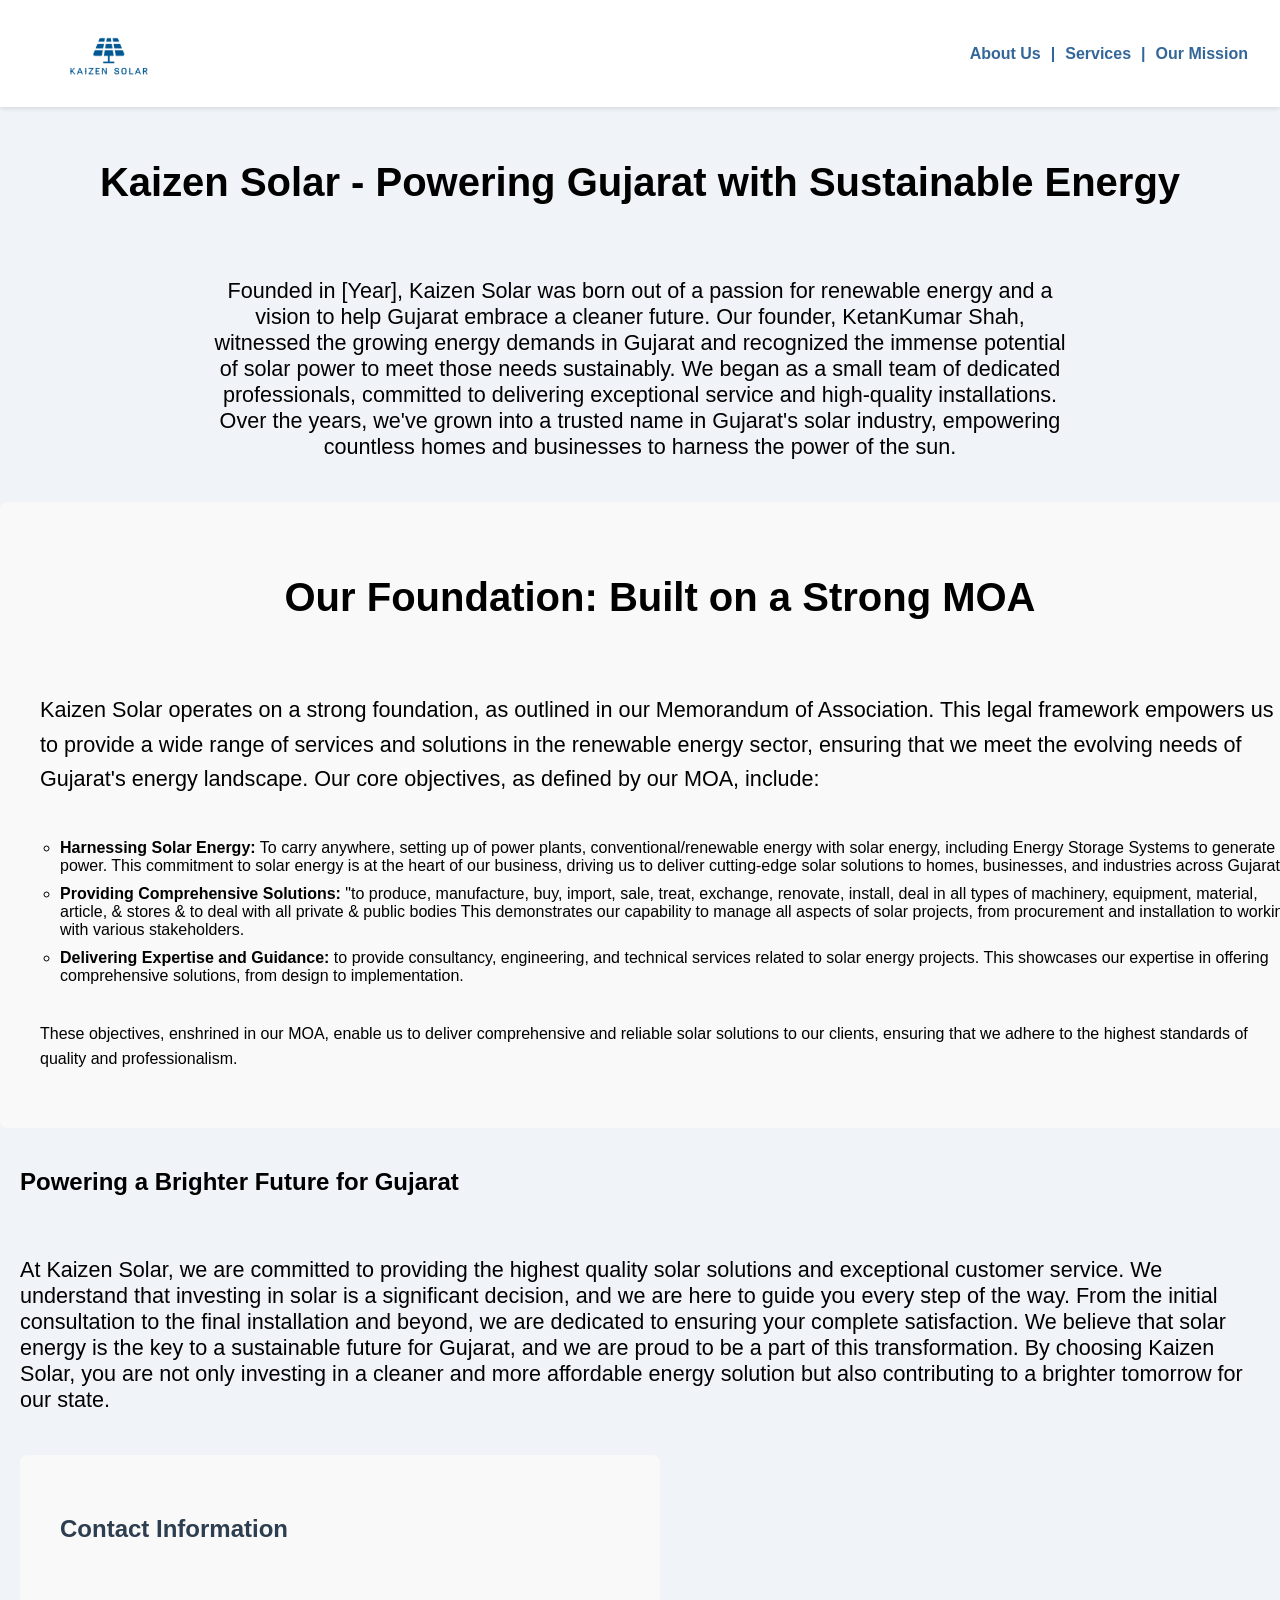
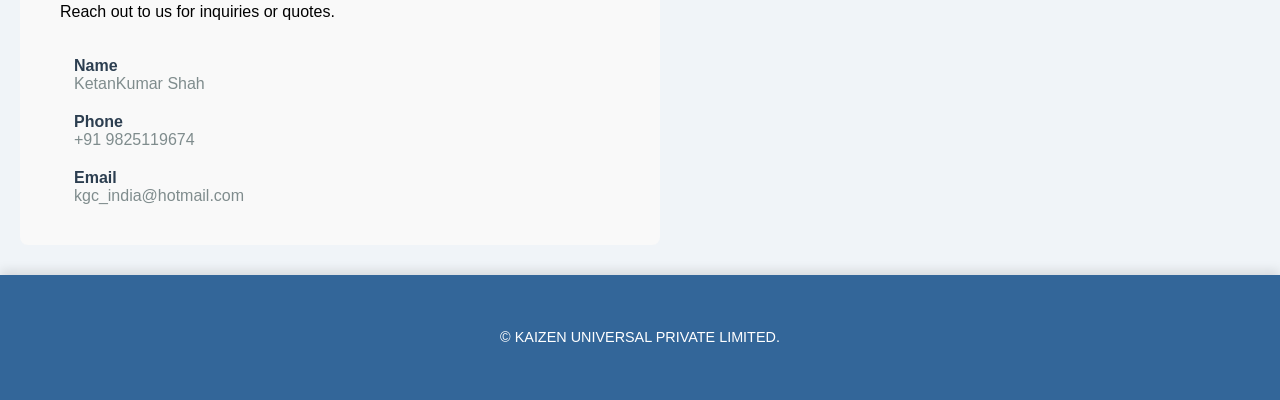
<file: aboutus.html>
<!DOCTYPE html>
<html lang="en">
<head>
    <meta charset="UTF-8">
    <meta name="viewport" content="width=device-width, initial-scale=1.0">
    <title>About Us - Kaizen Solar</title>
    <link rel="stylesheet" href="style.css">
</head>
<body>
    <header class="header">
        <button class="logo-button" onclick="window.location.href='index.html'">
            <img src="media/logo1.png" alt="Kaizen Solar Logo" class="logo-actual">
        </button>
        <nav class="nav">
            <ul>
                <li><a href="aboutus.html">About Us</a></li>
                <li><a href="services.html">Services</a></li>
                <li><a href="mission.html">Our Mission</a></li>
            </ul>
        </nav>
    </header>

    <main>
        <section class="about-us">
            <div class="container">
                <h1 style="text-align: center;font-size:250% ;">Kaizen Solar - Powering Gujarat with Sustainable Energy</h1>
                <section class="our-story">
                    <p style="font-size: 135%;">Founded in [Year], Kaizen Solar was born out of a passion for renewable energy and a vision to help Gujarat embrace a cleaner future. Our founder, KetanKumar Shah, witnessed the growing energy demands in Gujarat and recognized the immense potential of solar power to meet those needs sustainably. We began as a small team of dedicated professionals, committed to delivering exceptional service and high-quality installations. Over the years, we've grown into a trusted name in Gujarat's solar industry, empowering countless homes and businesses to harness the power of the sun.</p>
                </section>

                <section class="moa">
                    <h2 style="text-align: center;font-size:250% ;">Our Foundation: Built on a Strong MOA</h2>
                    <p style="font-size: 135%;">Kaizen Solar operates on a strong foundation, as outlined in our Memorandum of Association. This legal framework empowers us to provide a wide range of services and solutions in the renewable energy sector, ensuring that we meet the evolving needs of Gujarat's energy landscape. Our core objectives, as defined by our MOA, include:</p>
                    <ul style="font-size: 100%;">
                        <li>
                            <strong>Harnessing Solar Energy:</strong> To carry anywhere, setting up of power plants, conventional/renewable energy with solar energy, including Energy Storage Systems to generate power. This commitment to solar energy is at the heart of our business, driving us to deliver cutting-edge solar solutions to homes, businesses, and industries across Gujarat.
                        </li>
                        <li>
                            <strong>Providing Comprehensive Solutions:</strong> "to produce, manufacture, buy, import, sale, treat, exchange, renovate, install, deal in all types of machinery, equipment, material, article, & stores & to deal with all private & public bodies This demonstrates our capability to manage all aspects of solar projects, from procurement and installation to working with various stakeholders.
                        </li>
                        <li>
                            <strong>Delivering Expertise and Guidance:</strong> to provide consultancy, engineering, and technical services related to solar energy projects. This showcases our expertise in offering comprehensive solutions, from design to implementation.
                        </li>
                    </ul>
                    <p>These objectives, enshrined in our MOA, enable us to deliver comprehensive and reliable solar solutions to our clients, ensuring that we adhere to the highest standards of quality and professionalism.</p>
                </section>
                <section>
                <h2 class="powering-future">Powering a Brighter Future for Gujarat</h2>
                    <p style="font-size: 135%;">At Kaizen Solar, we are committed to providing the highest quality solar solutions and exceptional customer service. We understand that investing in solar is a significant decision, and we are here to guide you every step of the way. From the initial consultation to the final installation and beyond, we are dedicated to ensuring your complete satisfaction.
                    We believe that solar energy is the key to a sustainable future for Gujarat, and we are proud to be a part of this transformation. By choosing Kaizen Solar, you are not only investing in a cleaner and more affordable energy solution but also contributing to a brighter tomorrow for our state.</p>
                </section>
                <div class="contact-info">
                    <h2>Contact Information</h2>
                    <p>Reach out to us for inquiries or quotes.</p>
                    <div class="contact-item">
                        <i class="fas fa-map-marker-alt"></i>
                        <div>
                            <span>Name</span>
                            <span>KetanKumar Shah</span>
                        </div>
                    </div>
                    <div class="contact-item">
                        <i class="fas fa-phone"></i>
                        <div>
                            <span>Phone</span>
                            <span>+91 9825119674</span>
                        </div>
                    </div>
                    <div class="contact-item">
                        <i class="fas fa-envelope"></i>
                        <div>
                            <span>Email</span>
                            <span>kgc_india@hotmail.com</span>
                        </div>
                    </div>
                </div>
            </div>
        </section>
    </main>

    <footer>
        <p>&copy; KAIZEN UNIVERSAL PRIVATE LIMITED.</p>
    </footer>
</body>
</html>
</file>
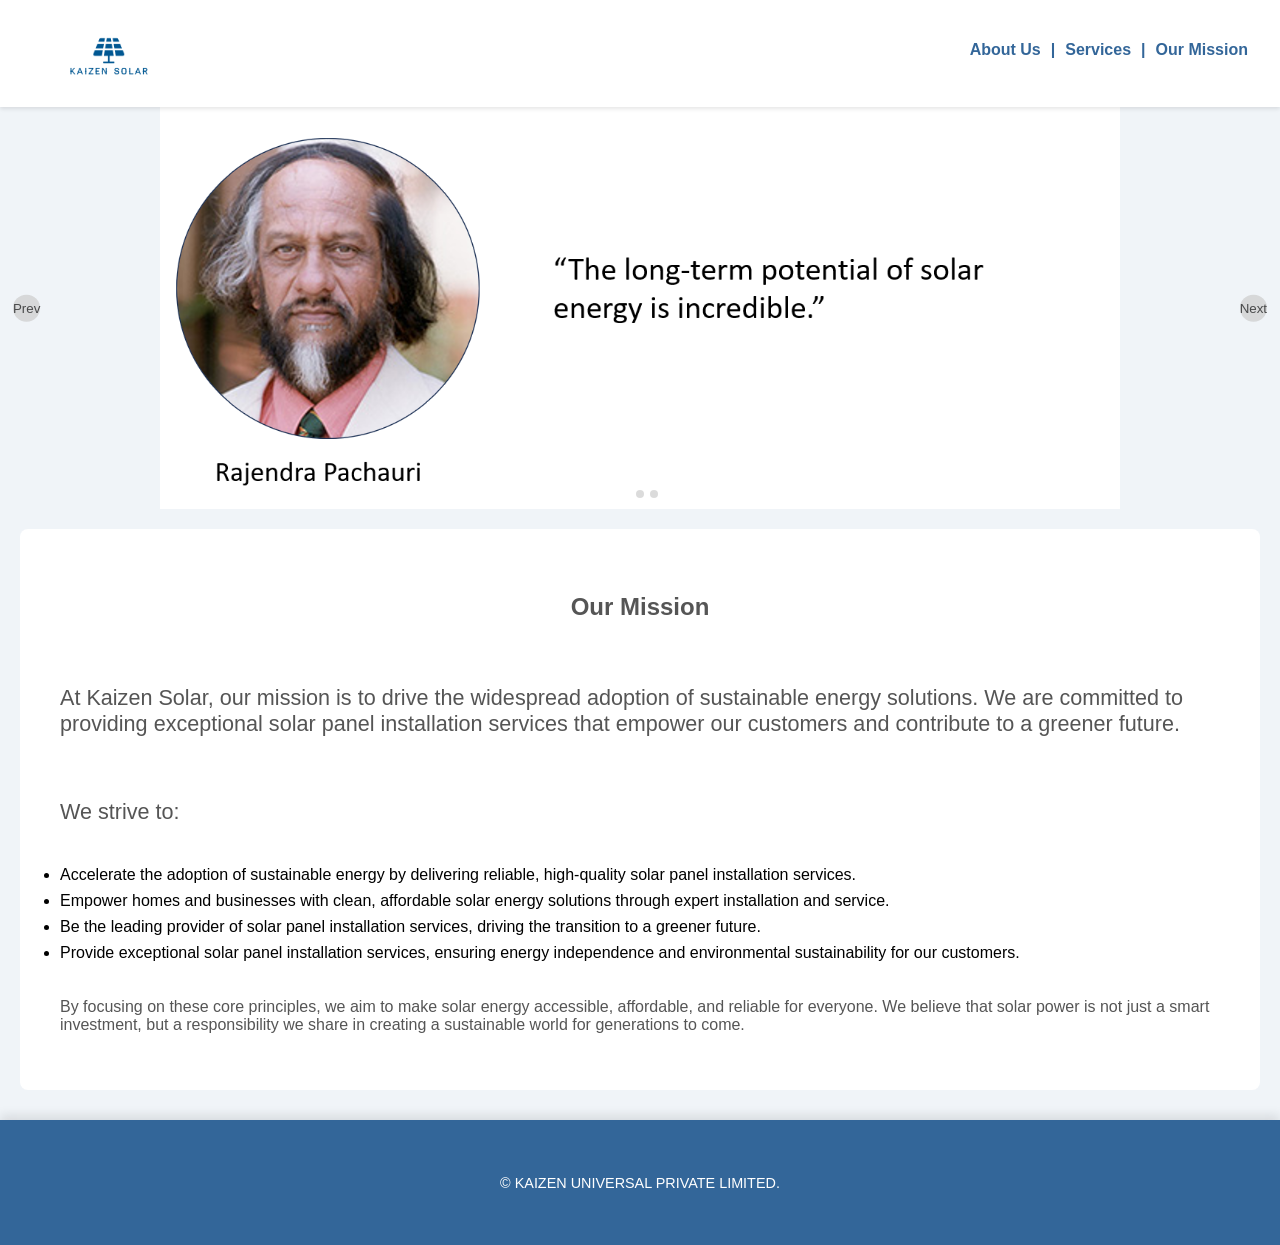
<file: mission.html>
<!DOCTYPE html>
<html lang="en">
<head>
    <meta charset="UTF-8">
    <meta name="viewport" content="width=device-width, initial-scale=1.0">
    <link rel="stylesheet" href="style.css">
    <title>Kaizen Solar</title>
    <link rel="stylesheet" href="https://cdn.jsdelivr.net/npm/@splidejs/splide@4.1.4/dist/css/splide.min.css">
    <style>
        .splide__slide img {
            width: 75%;
            height: auto;
        }
        .splide__slide {
          display: flex;
          align-items: center;
          justify-content: center;
        }
        .splide__pagination li button {
            background: #ccc;
            opacity: 0.7;
        }
        .splide__pagination li.is-active button{
          background: #000;
          opacity: 1;
        }
        .our-mission {
            margin: 20px;
            padding: 20px;
            border-radius: 8px;
            background-color: #ffffff;
        }
        p{
          color: #555;
        }
        ul{
          list-style-type: disc;
          padding-left: 20px;
        }
        li{
          margin-bottom: 8px;
        }
        .strive {
            font-size: 135%;
        }
    </style>
</head>
<body>    
    <header class="header">
        <button class="logo-button" onclick="window.location.href='index.html'">
            <img src="media/logo1.png" alt="Kaizen Solar Logo" class="logo-actual">
        </button>
        <nav class="nav">
          <ul>
            <li><a href="aboutus.html">About Us</a></li>
            <li><a href="services.html">Services</a></li>
            <li><a href="mission.html">Our Mission</a></li>
          </ul>
        </nav>
    </header>
    <div id="image-slider" class="splide">
        <div class="splide__track">
            <ul class="splide__list">
                <li class="splide__slide">
                    <img src="media/Screenshot 2025-04-30 172313.png" alt="Slide 1">
                </li>
                <li class="splide__slide">
                    <img src="media/Screenshot 2025-04-30 172333.png" alt="Slide 2">
                </li>
                <li class="splide__slide">
                    <img src="media/Screenshot 2025-04-30 172422.png" alt="Slide 3">
                </li>
            </ul>
        </div>
         <div class="splide__arrows">
              <button class="splide__arrow splide__arrow--prev">Prev</button>
              <button class="splide__arrow splide__arrow--next">Next</button>
         </div>
         <div class="splide__pagination"></div>
    </div>

    <script src="https://cdn.jsdelivr.net/npm/@splidejs/splide@4.1.4/dist/js/splide.min.js"></script>
    <script>
        document.addEventListener( 'DOMContentLoaded', function () {
            new Splide( '#image-slider', {
                type   : 'loop',
                autoplay: true,
                interval: 5000,
            } ).mount();
        } );
    </script>
    <div class='our-mission'>
        <strong>
       <p style="font-size: 150%; text-align: center;">Our Mission</p>
        </strong>
        <p style="font-size: 135%;">At Kaizen Solar, our mission is to drive the widespread adoption of sustainable energy solutions. We are committed to providing exceptional solar panel installation services that empower our customers and contribute to a greener future.</p>
        <p class="strive";>We strive to: </p>
        <ul style="font-size: 100%;">
            <li>Accelerate the adoption of sustainable energy by delivering reliable, high-quality solar panel installation services.</li>
            <li>Empower homes and businesses with clean, affordable solar energy solutions through expert installation and service.</li>
            <li>Be the leading provider of solar panel installation services, driving the transition to a greener future.</li>
            <li>Provide exceptional solar panel installation services, ensuring energy independence and environmental sustainability for our customers.</li>
        </ul>
        <p>By focusing on these core principles, we aim to make solar energy accessible, affordable, and reliable for everyone. We believe that solar power is not just a smart investment, but a responsibility we share in creating a sustainable world for generations to come.</p>
    </div>
    <footer>
        <p style="color: #ffffff;">&copy; KAIZEN UNIVERSAL PRIVATE LIMITED.</p>
    </footer>
</body>
</html>
</file>
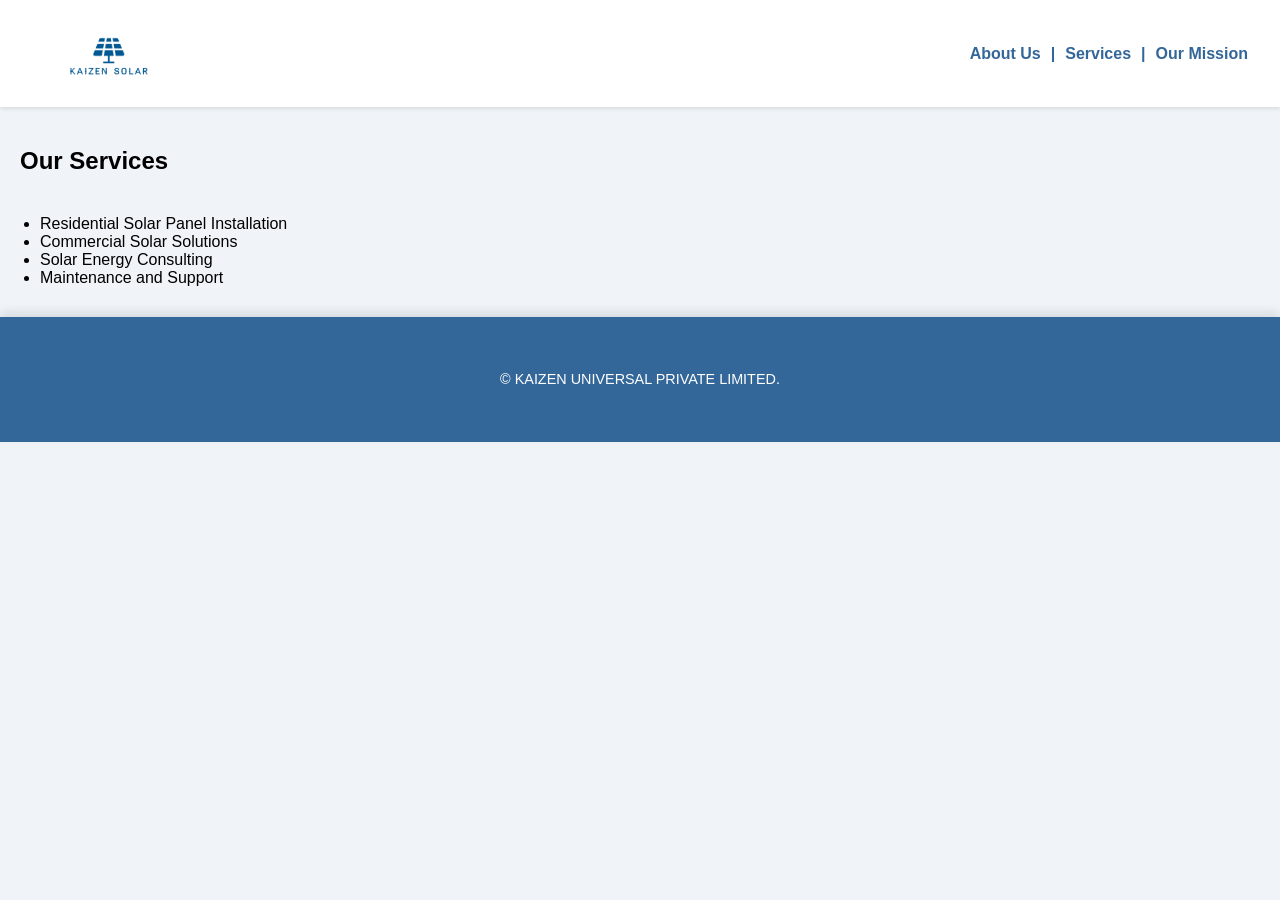
<file: services.html>
<!DOCTYPE html>
<html lang="en">
<head>
  <meta charset="UTF-8">
  <meta name="viewport" content="width=device-width, initial-scale=1.0">
  <title>Kaizen Solar - Services</title>
  <link rel="stylesheet" href="style.css">
</head>
<body>
    <header class="header">
      <button class="logo-button" onclick="window.location.href='index.html'">
        <img src="media/logo1.png" alt="Kaizen Solar Logo" class="logo-actual">
      </button>
        <nav class="nav">
          <ul>
            <li><a href="aboutus.html">About Us</a></li>
            <li><a href="services.html">Services</a></li>
            <li><a href="mission.html">Our Mission</a></li>
          </ul>
        </nav>
    </header>
  <section id="services">
  <h2>Our Services</h2>
  <ul>
    <li>Residential Solar Panel Installation</li>
    <li>Commercial Solar Solutions</li>
    <li>Solar Energy Consulting</li>
    <li>Maintenance and Support</li>
  </ul>
</section>

<footer>
    <p>&copy; KAIZEN UNIVERSAL PRIVATE LIMITED.</p>
</footer>

</body>
</html>
</file>
<file: style.css>
body {
    font-family: sans-serif;
    margin: 0;
    background-color: #f0f4f8;
  } 
  
  .header {
     display: flex;
    justify-content: space-between;
    align-items: center;
    padding: 1rem 2rem;
    background-color: #fff;
    height: 75px;
    box-shadow: 0 2px 4px rgba(0, 0, 0, 0.1);
    position: sticky;
    top: 0;
    z-index: 100;
  }
  
  .logo {
    max-width: 150px;
    height: auto;
  }
  /* Navigation Bar */
  .nav ul {
    display: flex;
    margin: 0;
    padding: 0;
    align-items: center;
  }
  
  .nav li:not(:last-child)::after {
    content: "|";
    color: #336699; /* Vertical bar color */
    margin: 0 10px; /* Space around the vertical bar */
    font-weight: bold;
  }
  
  .nav li:last-child::after {
      content: "";
  }
  
  .nav li {
    list-style: none;
  }
  
  .nav a {
      text-decoration: none;
      color: #336699; /* Dark blue text */
      font-weight: bold;
      transition: color 0.3s ease;
  }
  /* Hover effect for navigation links */
  .nav a:hover {
    color: #003366;
  }
  
  /* Hero Section Styles */
  .hero {
    position: relative;
    text-align: center;
    color: white;
    margin-top: 20px;
  }
  
  .hero img {
    width: 100%;
    display: block;
  }
  
  .hero-content {
    position: absolute;
    top: 50%;
    left: 50%;
    transform: translate(-50%, -50%);
    width: 80%;
  }
  
  .hero-content h1 {
    font-size: 2em;
    margin-bottom: 20px;
    text-shadow: 1px 1px 2px rgba(0, 0, 0, 0.5);
    color: white;
  }
  
  /* Welcome Section */
  .welcome {
    text-align: center;
    padding: 40px 20px;
    background-color: #f0f4f8;
  }
  .welcome p{
    max-width: 800px;
    margin: 20px auto;
    line-height: 1.6;
  }
  
  /* Benefits Section */
  .benefits {
    padding: 40px 20px;
    background-color: #e0e8f0;
  }
  
  .benefits h2 {
    margin-bottom: 20px;
    text-align: center;
    width: 100%;
  }
  
  .benefits-content {
    display: flex;
    justify-content: center;
    flex-wrap: wrap;
    width: 100%;
  }
  
  .benefit {
    background-color: #ffffff;
    color: #333333;
    padding: 20px;
    text-align: center;
    width: 300px;
    margin: 20px;
    border-radius: 15px;
    box-shadow: 0 4px 8px rgba(0, 0, 0, 0.1);
  }
  .benefit:hover{
      transform: translateY(-10px);
    box-shadow: 0 8px 16px rgba(0, 0, 0, 0.2);
    transition: transform 0.3s ease, box-shadow 0.3s ease;
    }
  
  .benefit h3 {
    margin-bottom: 10px;
    transition: transform 0.3s ease;
  }
  .benefit h3:hover {
      color: green;
      transform: translateY(-5px);
  }
  
  .benefit p {
    line-height: 1.6;
  }
  .benefit:hover{
      transform: translateY(-10px);
    box-shadow: 0 8px 16px rgba(0, 0, 0, 0.2);
    transition: transform 0.3s ease, box-shadow 0.3s ease;
  }
  p,h1,h2,h3,h4,h5,h6{
    padding: 20px;
  }
  
  /* Footer */
  footer {
    background-color: #336699;
    color: #ffffff;
    padding: 20px 0;
    text-align: center;
    width: 100%;
    margin-top: 30px;
    box-shadow: 0 -5px 10px rgba(0, 0, 0, 0.1);
    font-size: 0.9em;
  }
  
  .footer-container {
    max-width: 1200px;
    margin: 0 auto;
    padding: 0 20px;
  }
  .logo-button {
    width: 140px; /* Or your desired width */
    height: auto;
    display: block;
    transition: .5s linear;
    position: relative;
    overflow: hidden;
    padding: 15px;
    margin: 0 5px;
    background: transparent;
    box-sizing: border-box;
    text-align: center;
    border: none; /* Remove default button border */
    cursor: pointer; /* Indicate it's clickable */
    outline: none; /* Remove default focus outline */
  }
  
  .logo-button:before {
    position: absolute;
    content: '';
    left: 0;
    bottom: 0;
    height: 4px;
    width: 100%;
    border-bottom: 4px solid transparent;
    border-left: 4px solid transparent;
    box-sizing: border-box;
    transform: translateX(100%);
  }
  
  .logo-button:after {
    position: absolute;
    content: '';
    top: 0;
    left: 0;
    width: 100%;
    height: 4px;
    border-top: 4px solid transparent;
    border-right: 4px solid transparent;
    box-sizing: border-box;
    transform: translateX(-100%);
  }
  
  .logo-button:hover {
    box-shadow: 0 5px 15px rgba(0, 0, 0, 0.5);
  }
  
  .logo-button:hover:before {
    border-color: #262626;
    height: 100%;
    transform: translateX(0);
    transition: .3s transform linear, .3s height linear .3s;
  }
  
  .logo-button:hover:after {
    border-color: #262626;
    height: 100%;
    transform: translateX(0);
    transition: .3s transform linear, .3s height linear .5s;
  }
  
  .logo-actual {
    display: block;
    max-width: 100%;
    height: auto;
    margin: 0 auto;
    width: 120px; /* Or your desired image width */
  }
  .contact-info {
    max-width: 600px;
    margin: 20px;
    padding: 20px;
    border-radius: 8px;
    background-color: #f9f9f9;
  }
  .contact-info h2 {
    color: #2c3e50;
    margin-bottom: 20px;
    font-size: 1.5rem;
  }
  .contact-item {
    display: flex;
    align-items: flex-start;
    margin-bottom: 20px;
  }
  .contact-item i {
    width: 24px;
    height: 24px;
    margin-right: 10px;
    color: #3498db;
  }
  .contact-item span {
    display: block;
  }
  .contact-item span:first-child {
    font-weight: 600;
    color: #2c3e50;
  }
  .contact-item span:last-child {
    color: #7f8c8d;
  }
  @media (max-width: 640px) {
    .contact-info {
        margin: 10px;
        padding: 5px;
    }
    .contact-info h2 {
        font-size: 1.2rem;
    }
    .contact-item {
        margin-bottom: 15px;
    }
    .contact-item i {
        width: 20px;
        height: 20px;
        margin-right: 8px;
    }
  }
  
  .our-story {
    text-align: center;
    padding-left: 15%;
    padding-right: 15%;}
  .moa{
      background-color: #f9f9f9;
      width: 100%;
      margin: 20px auto;
      padding: 20px;
      border-radius: 8px;
  }
  .mission .our-mission, .moa {
    background-color: #f9f9f9;
    width: 100%;
    margin: 20px auto;
      padding: 20px;
      border-radius: 8px;
  }
  .moa ul {
    list-style: circle;
  }
  
  .moa li {
    margin-bottom: 10px;
  }
  
  .moa p {
    line-height: 1.6;
  }
  
  .your-partner {
    text-align: center;
  }
  @media (max-width: 640px) {
      .moa {
          margin: 10px;
          padding: 5px;
      }
      .mission .our-mission, .moa{
      padding: 5px;
      }
      .mission .our-mission{
      padding-top:0;padding-bottom:0;
  
      .moa h2 {
          font-size: 1.2rem;
      }
  
      .moa ul {
          margin-bottom: 15px;
      }
  }
  .powering-future {
    text-align: center;
    font-size: 250%;
  }
</file>
